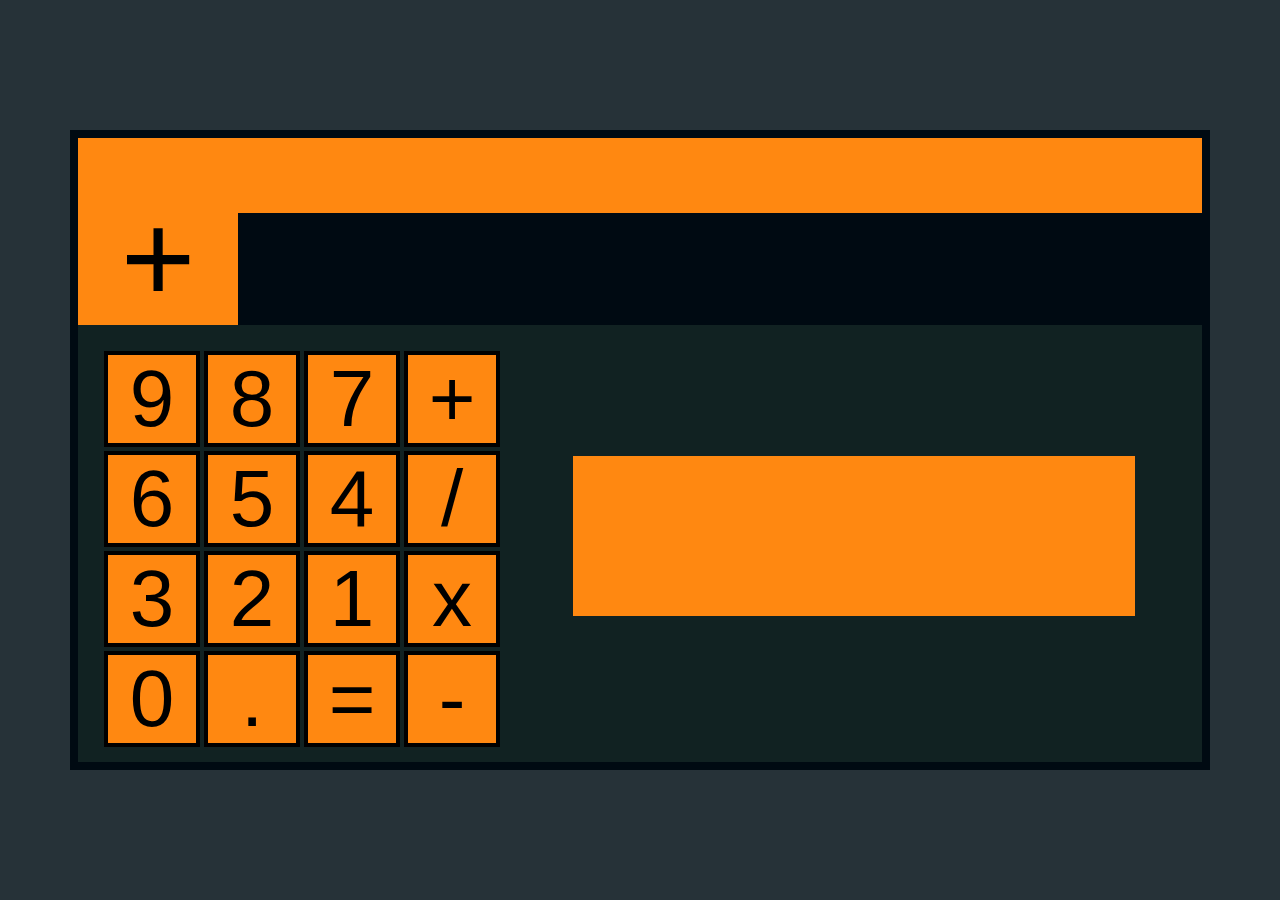
<file: index.html>
<!DOCTYPE html>
<html lang="en">
<head>
    <meta charset="UTF-8">
    <meta name="viewport" content="width=device-width, initial-scale=1.0">
    <meta http-equiv="X-UA-Compatible" content="ie=edge">

    <link rel="stylesheet" href="reset.css">
    <link rel="stylesheet" href="main.css">

    <title>Calculator App</title>


    <script>
        function keyClick(x){}
    </script>
    
</head>
<body>
    <div class="app">
        <div class="app__screen" id="screen">
            <div class="app__cacheSpace">
                <div class="app__cacheOperation" id="cacheOperation">+</div>
            </div>
            <input type="text" class="app__inputSpace" id="inputSpace"></input>
        </div>
        <div class="app__keyboard">
            <div class="nums">
                <button onclick="keyClick(this.innerHTML)" class="app__key app__key9">9</button>
                <button onclick="keyClick(this.innerHTML)" class="app__key app__key8">8</button>
                <button onclick="keyClick(this.innerHTML)" class="app__key app__key7">7</button>
                <button onclick="keyClick(this.innerHTML)" class="app__key app__keyPlus">+</button>
				
                <button onclick="keyClick(this.innerHTML)" class="app__key app__key6">6</button>
                <button onclick="keyClick(this.innerHTML)" class="app__key app__key5">5</button>
                <button onclick="keyClick(this.innerHTML)" class="app__key app__key4">4</button>
                <button onclick="keyClick(this.innerHTML)" class="app__key app__keyDivide">/</button>
				
                <button onclick="keyClick(this.innerHTML)" class="app__key app__key3">3</button>
                <button onclick="keyClick(this.innerHTML)" class="app__key app__key2">2</button>
                <button onclick="keyClick(this.innerHTML)" class="app__key app__key1">1</button>
                <button onclick="keyClick(this.innerHTML)" class="app__key app__keyMultiply">x</button>
				
	            <button onclick="keyClick(this.innerHTML)" class="app__key app__key0">0</button>
                <button onclick="keyClick(this.innerHTML)" class="app__key app__keyPoint">.</button>
                <button onclick="keyClick(this.innerHTML)" class="app__key app__keyEqual">=</button>
                <button onclick="keyClick(this.innerHTML)" class="app__key app__keyMinus">-</button>    
            </div>
            
            <div class="app__cacheNumber" id="cacheNumber"></div>   
        </div>
    </div>
</body>
<script src="main.js"></script>
</html>
</file>
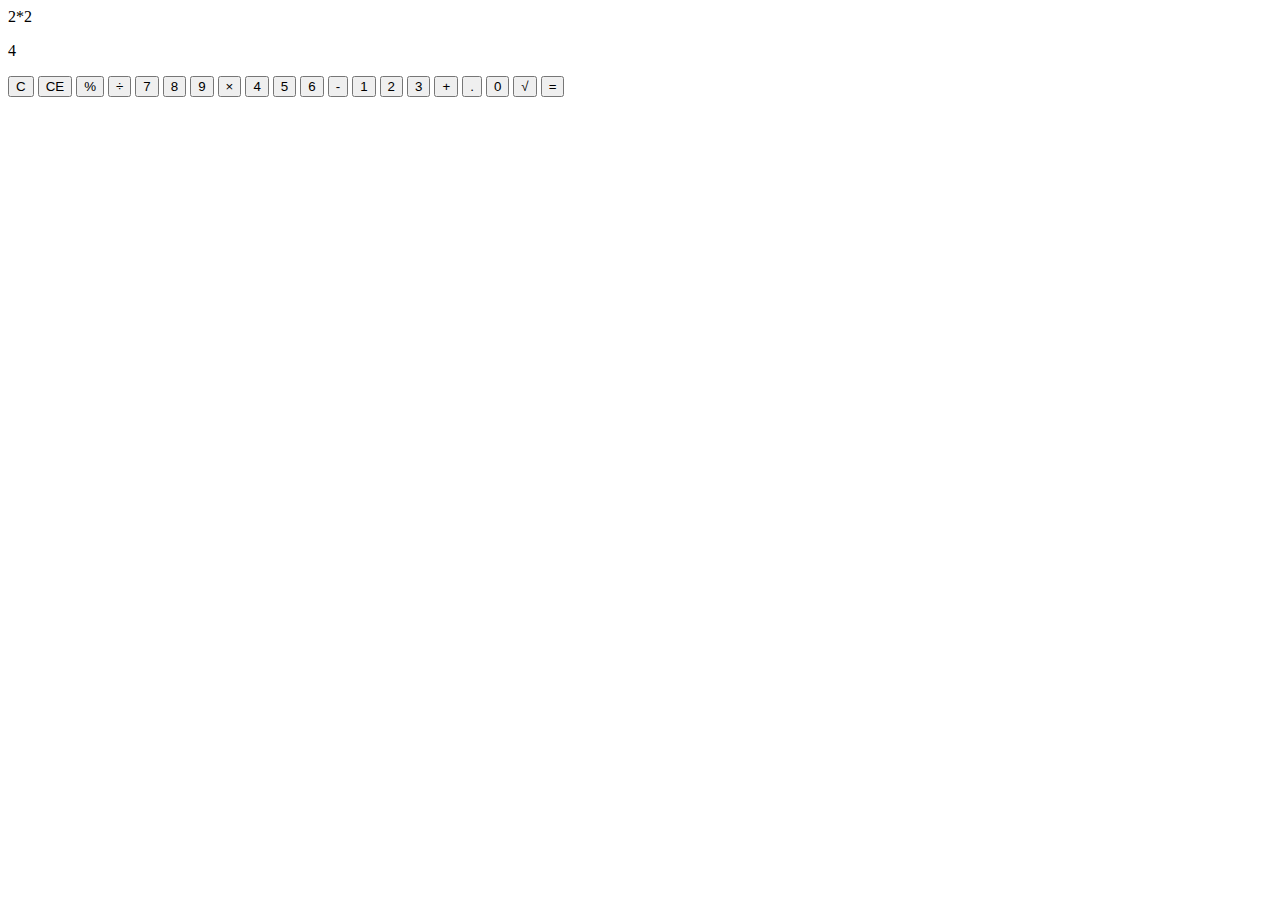
<file: index1.html>
<html>
    <head>

        <title>Calculator</title>
    </head>
    <body>
        <div id= "container">
            <div id="calculator">
                <div id="result">
                    <div id="last">
                        <p id="last-value">2*2</p>
                    </div>
                    <div id="output">
                        <p id="output-value">4</p>
                    </div>
                </div>
                <div id="board">
                    <button class="operator"id="clear">C</button>
                    <button class="operator"id="backspace">CE</button>
                    <button class="operator"id="%">%</button>
                    <button class="operator"id="/">&#247;</button>
                    <button class="number"id="7">7</button>
                    <button class="number"id="8">8</button>
                    <button class="number"id="9">9</button>
                    <button class="operator"id="*">&times;</button>
                    <button class="number"id="4">4</button>
                    <button class="number"id="5">5</button>
                    <button class="number"id="6">6</button>
                    <button class="operator"id="-">-</button>
                    <button class="number"id="1">1</button>
                    <button class="number"id="2">2</button>
                    <button class="number"id="3">3</button>
                    <button class="operator"id="+">+</button>
                    <button class="operator"id=".">.</button>
                    <button class="number"id="0">0</button>
                    <button class="operator"id="sqrt">&#8730;</button>
                    <button class="operator"id="=">=</button>
                </div>
            </div>
        </div>
    </body>
    <script src="Main1.js"></script>
</html>
</file>
<file: main.css>
/*-----------------------------------------------*/

html { box-sizing: border-box; }
*, *:before, *:after { box-sizing: inherit; }

button, input {
    line-height: 0;
    padding: 0;
}
/*-----------------------------------------------*/

body {

    color: black;
    background-color: #263238;
    height: 100vh;
    font-family: sans-serif;
    text-align: right;
}

.app {
    width: 1140px;
    height: 640px;

    position: absolute;
    top: 50%;
    left: 50%;
    transform: translate(-50%,-50%);

    background-color: #fff;
    border: #000a12 solid 8px;
}

.app__screen {
        height: 30%;
        position: relative;
        
        background-color: #f81;
}
    .app__cacheSpace {
        height: 40%;
    }
        .app__cacheNumber {
            position: absolute;
            right: 6%;
            top: 30%;
            overflow: hidden;
            text-overflow: ellipsis;

            width: 50%;
            height: 10rem;
            font-size: 4rem;

            padding-top: 3rem;

            text-align: center;

            background-color: #f81;
        }
        .app__cacheOperation {    
            position: absolute;
            top: 30%;
            left: 0;
            height: 70%;
            width: 10rem;

            font-size: 8rem;
            text-align: center;

            background-color: #f81;

        }
    .app__inputSpace {

        height: 60%;        

        text-align: right;
        width: 100%;

        border: none;
        background-color: #000a12;
        color: #fff;

        font-size: 4rem;
    }

.app__keyboard {
    background-color: #112222;
    height: 70%;
    position: relative;
}
.nums {
    position: absolute;
    top: 1.5rem;
    left: 1.5rem;
    width: 40%;
    display: flex;
    flex-wrap: wrap;
}

.app__key {
    width: 6rem;
    height: 6rem;
    margin: 2px;

    border: 4px black solid;
    font-size: 5rem;

    color: black;
    background-color: #f81;
}
.app__key:hover {
    color: #f81;
    background-color: #000;
}.app__key:active {
    color: #fff;
    background-color: #000;
}
</file>
